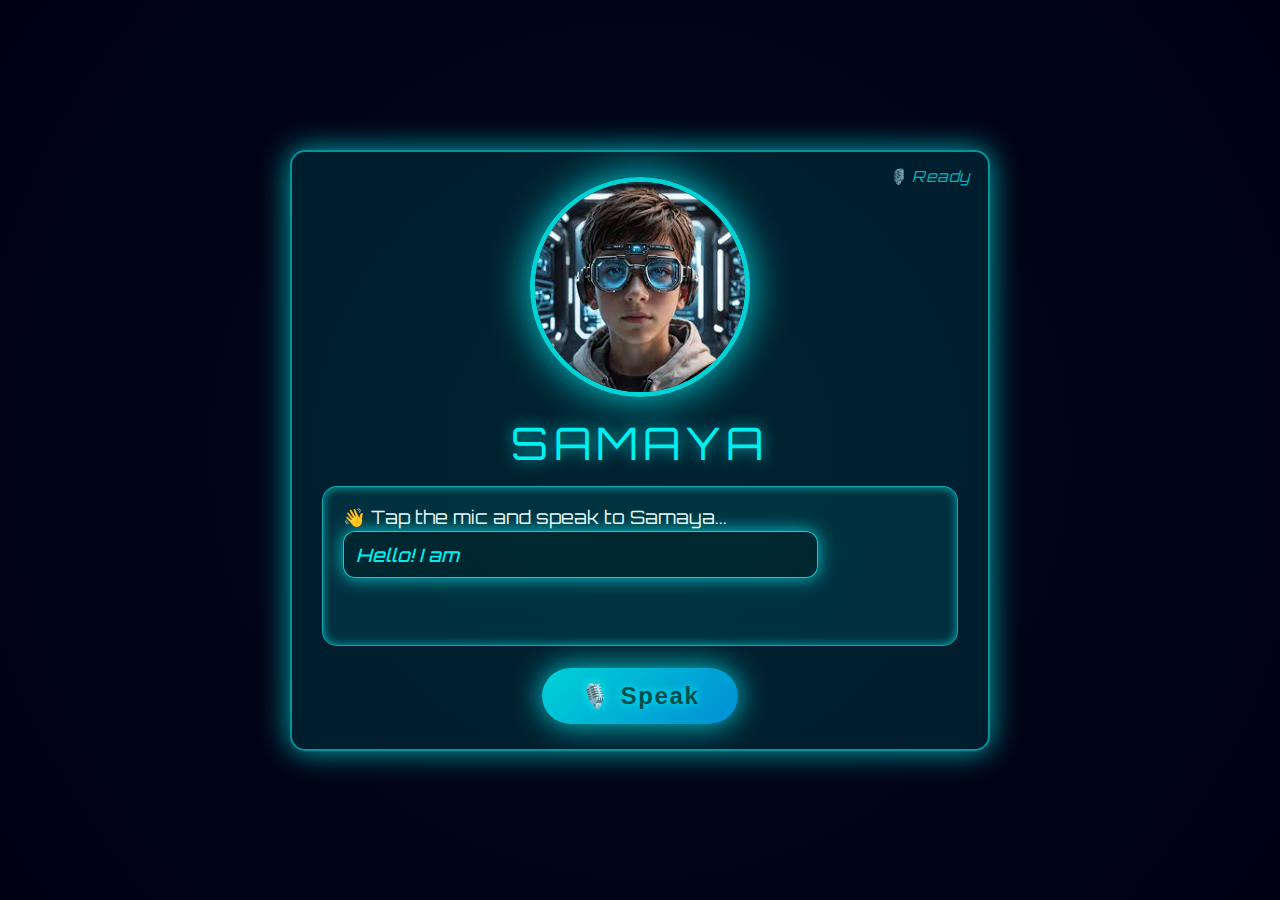
<file: samaya.html>
<!DOCTYPE html>
<html lang="en" >
<head>
  <meta charset="UTF-8" />
  <title>Samaya - Human AI Assistant</title>
  <meta name="viewport" content="width=device-width, initial-scale=1" />
  <style>
    @import url('https://fonts.googleapis.com/css2?family=Orbitron&display=swap');

    * {
      box-sizing: border-box;
    }

    body {
      margin: 0;
      background: radial-gradient(circle at center, #000a1a, #000014);
      color: #00f0f0;
      font-family: 'Orbitron', sans-serif;
      display: flex;
      flex-direction: column;
      align-items: center;
      justify-content: center;
      height: 100vh;
      overflow: hidden;
      user-select: none;
    }

    .container {
      background: rgba(0, 255, 255, 0.1);
      border: 2px solid #00ffff88;
      border-radius: 15px;
      width: 95vw;
      max-width: 700px;
      padding: 25px 30px;
      box-shadow: 0 0 30px #00ffffaa;
      display: flex;
      flex-direction: column;
      align-items: center;
      position: relative;
    }

    .ai-image {
      width: 220px;
      height: 220px;
      border-radius: 50%;
      overflow: hidden;
      border: 5px solid #00ffffcc;
      box-shadow: 0 0 40px #00ffffcc;
      animation: glowPulse 3s ease-in-out infinite;
    }

    .ai-image img {
      width: 100%;
      height: 100%;
      object-fit: cover;
    }

    @keyframes glowPulse {
      0%, 100% { box-shadow: 0 0 40px #00ffffcc; }
      50% { box-shadow: 0 0 60px #00ffffee; }
    }

    .ai-name {
      margin: 18px 0 15px 0;
      font-size: 2.8rem;
      text-shadow: 0 0 15px #00ffffbb;
      letter-spacing: 0.12em;
    }

    .chat-box {
      background: rgba(0, 255, 255, 0.08);
      border: 1.5px solid #00ffff99;
      border-radius: 15px;
      width: 100%;
      min-height: 160px;
      max-height: 300px;
      padding: 15px 20px;
      overflow-y: auto;
      font-size: 1.15rem;
      line-height: 1.6;
      box-shadow: inset 0 0 10px #00ffff99;
      color: #e0f7f7;
      user-select: text;
      position: relative;
    }

    .chat-box::-webkit-scrollbar {
      width: 8px;
    }
    .chat-box::-webkit-scrollbar-thumb {
      background: #00ffffaa;
      border-radius: 20px;
    }

    .chat-entry {
      margin-bottom: 14px;
      padding: 8px 12px;
      border-radius: 12px;
      max-width: 80%;
      word-wrap: break-word;
      box-shadow: 0 0 8px #00ffff66;
      transition: background-color 0.3s ease;
    }

    .chat-entry.user {
      background: #00ffffaa;
      color: #004d4d;
      align-self: flex-end;
      font-weight: 600;
      box-shadow: 0 0 15px #00ffffcc;
    }

    .chat-entry.ai {
      background: #00262dcc;
      color: #00ffffee;
      align-self: flex-start;
      font-style: italic;
      font-weight: 500;
      border: 1.5px solid #00ffffcc;
      box-shadow: 0 0 18px #00ffffbb;
      white-space: pre-wrap;
    }

    .mic-btn {
      margin-top: 22px;
      background: linear-gradient(135deg, #00ffffcc, #00aaffcc);
      border: none;
      padding: 14px 38px;
      border-radius: 40px;
      font-size: 1.5rem;
      cursor: pointer;
      color: #004d4d;
      font-weight: 800;
      letter-spacing: 0.07em;
      text-shadow: 0 0 8px #00ffffcc;
      box-shadow: 0 0 30px #00ffffcc;
      transition: all 0.35s ease;
      user-select: none;
      outline-offset: 3px;
      outline-color: #00ffffdd;
    }

    .mic-btn:hover {
      background: linear-gradient(135deg, #00aaffcc, #00ffffcc);
      box-shadow: 0 0 45px #00ffffee;
      transform: scale(1.07);
    }

    .status {
      position: absolute;
      top: 15px;
      right: 18px;
      font-size: 0.95rem;
      font-style: italic;
      color: #00ffffaa;
      user-select: none;
      pointer-events: none;
      letter-spacing: 0.04em;
    }

  </style>
</head>
<body>
  <div class="container">
    <div class="ai-image">
      <img src="images.jpg" alt="Samaya" />
    </div>
    <div class="ai-name">SAMAYA</div>
    <div class="chat-box" id="chatBox" aria-live="polite" aria-atomic="true">👋 Tap the mic and speak to Samaya...</div>
    <button class="mic-btn" id="micBtn" aria-label="Speak to Samaya">🎙️ Speak</button>
    <div class="status" id="statusText"></div>
  </div>

  <script>
    const chatBox = document.getElementById('chatBox');
    const micBtn = document.getElementById('micBtn');
    const statusText = document.getElementById('statusText');

    // Context memory for multi-turn chat (last 5 user+ai)
    const chatHistory = [];

    // Simulate a more human-like typing effect with pauses and punctuation delay
    async function typeReply(text, container) {
      let i = 0;
      const speed = 40;

      container.textContent = '';
      while (i < text.length) {
        container.textContent += text.charAt(i);

        // Add longer pause on punctuation
        if (",.!?".includes(text.charAt(i))) {
          await new Promise(r => setTimeout(r, speed * 6));
        } else {
          await new Promise(r => setTimeout(r, speed));
        }
        i++;
      }
    }

    // Speech synthesis wrapper with cancellation and voice selection
    function speak(text) {
      const synth = window.speechSynthesis;
      if (synth.speaking) synth.cancel();

      const voices = synth.getVoices();
      const voice = voices.find(v => v.lang.startsWith('en') && v.name.toLowerCase().includes('google')) || voices[0];

      const utter = new SpeechSynthesisUtterance(text);
      utter.voice = voice;
      utter.pitch = 1.1;
      utter.rate = 0.95;
      utter.volume = 1;
      synth.speak(utter);
    }

    // Enhanced local AI response with randomization and context memory
    function getResponse(message) {
      message = message.toLowerCase().trim();

      // Store message to chat history
      chatHistory.push({ role: 'user', content: message });
      if (chatHistory.length > 10) chatHistory.shift();

      // Basic pattern matching
      if (message.match(/^(hello|hi|hey|greetings|yo)/)) {
        const greetings = [
          "Hi, I'm Samaya. How can I help you today?",
          "Hello! What would you like to talk about?",
          "Hey there! Samaya here.",
          "Hi! I'm always ready to listen."
        ];
        return greetings[Math.floor(Math.random() * greetings.length)];
      }

      if (message.includes("how are you")) {
        const replies = [
          "I'm feeling great, thanks for asking! How about you?",
          "Doing well! How are you today?",
          "I'm fine and ready to assist you.",
          "Feeling fantastic! Tell me more."
        ];
        return replies[Math.floor(Math.random() * replies.length)];
      }

      if (message.includes("your name")) {
        return "My name is Samaya, your friendly AI assistant.";
      }

      if (message.includes("love")) {
        return "Love is a beautiful feeling. I try to understand it.";
      }

      if (message.match(/(sad|alone|depressed|lonely)/)) {
        const comfortingReplies = [
          "You are never alone. I'm here for you.",
          "It's okay to feel this way sometimes. I'm listening.",
          "I'm always here whenever you want to talk."
        ];
        return comfortingReplies[Math.floor(Math.random() * comfortingReplies.length)];
      }

      if (message.includes("thank you") || message.includes("thanks")) {
        const thanksReplies = [
          "You're welcome!",
          "Anytime! Happy to help.",
          "My pleasure."
        ];
        return thanksReplies[Math.floor(Math.random() * thanksReplies.length)];
      }

      // Random default replies
      const defaultReplies = [
        "I'm listening, please tell me more.",
        "Could you say that again?",
        "I want to understand better. Please elaborate.",
        "That's interesting! Tell me more.",
        "I'm here to help, ask me anything."
      ];
      return defaultReplies[Math.floor(Math.random() * defaultReplies.length)];
    }

    // Add chat entry to chat box
    function addChatEntry(text, role) {
      const div = document.createElement('div');
      div.classList.add('chat-entry');
      div.classList.add(role === 'user' ? 'user' : 'ai');
      div.textContent = text;
      chatBox.appendChild(div);
      chatBox.scrollTop = chatBox.scrollHeight;
      return div;
    }

    // Speech recognition and interaction
    async function startListening() {
      if (!('webkitSpeechRecognition' in window || 'SpeechRecognition' in window)) {
        alert("Your browser does not support Speech Recognition.");
        return;
      }

      micBtn.disabled = true;
      statusText.textContent = "🎧 Listening...";
      const SpeechRecognition = window.SpeechRecognition || window.webkitSpeechRecognition;
      const recognition = new SpeechRecognition();

      recognition.lang = 'en-US';
      recognition.interimResults = false;
      recognition.maxAlternatives = 1;

      recognition.start();

      recognition.onresult = async (event) => {
        const userInput = event.results[0][0].transcript;
        addChatEntry(userInput, 'user');
        statusText.textContent = "🤖 Thinking...";

        const reply = getResponse(userInput);
        const aiEntry = addChatEntry("", 'ai');

        await typeReply(reply, aiEntry);
        speak(reply);

        statusText.textContent = "🎙️ Ready";
        micBtn.disabled = false;
      };

      recognition.onerror = (event) => {
        statusText.textContent = `❌ Error: ${event.error}`;
        micBtn.disabled = false;
      };

      recognition.onend = () => {
        if (!micBtn.disabled) {
          statusText.textContent = "🎙️ Ready";
        }
      };
    }

    micBtn.addEventListener('click', startListening);

    // On page load - say greeting
    window.onload = () => {
      statusText.textContent = "🎙️ Ready";
      const welcomeMsg = "Hello! I am Samaya, your virtual assistant. Tap the microphone and ask me anything.";
      const aiEntry = addChatEntry(welcomeMsg, 'ai');
      typeReply(welcomeMsg, aiEntry);
      speak(welcomeMsg);
    };

  </script>
</body>
</html>
</file>
